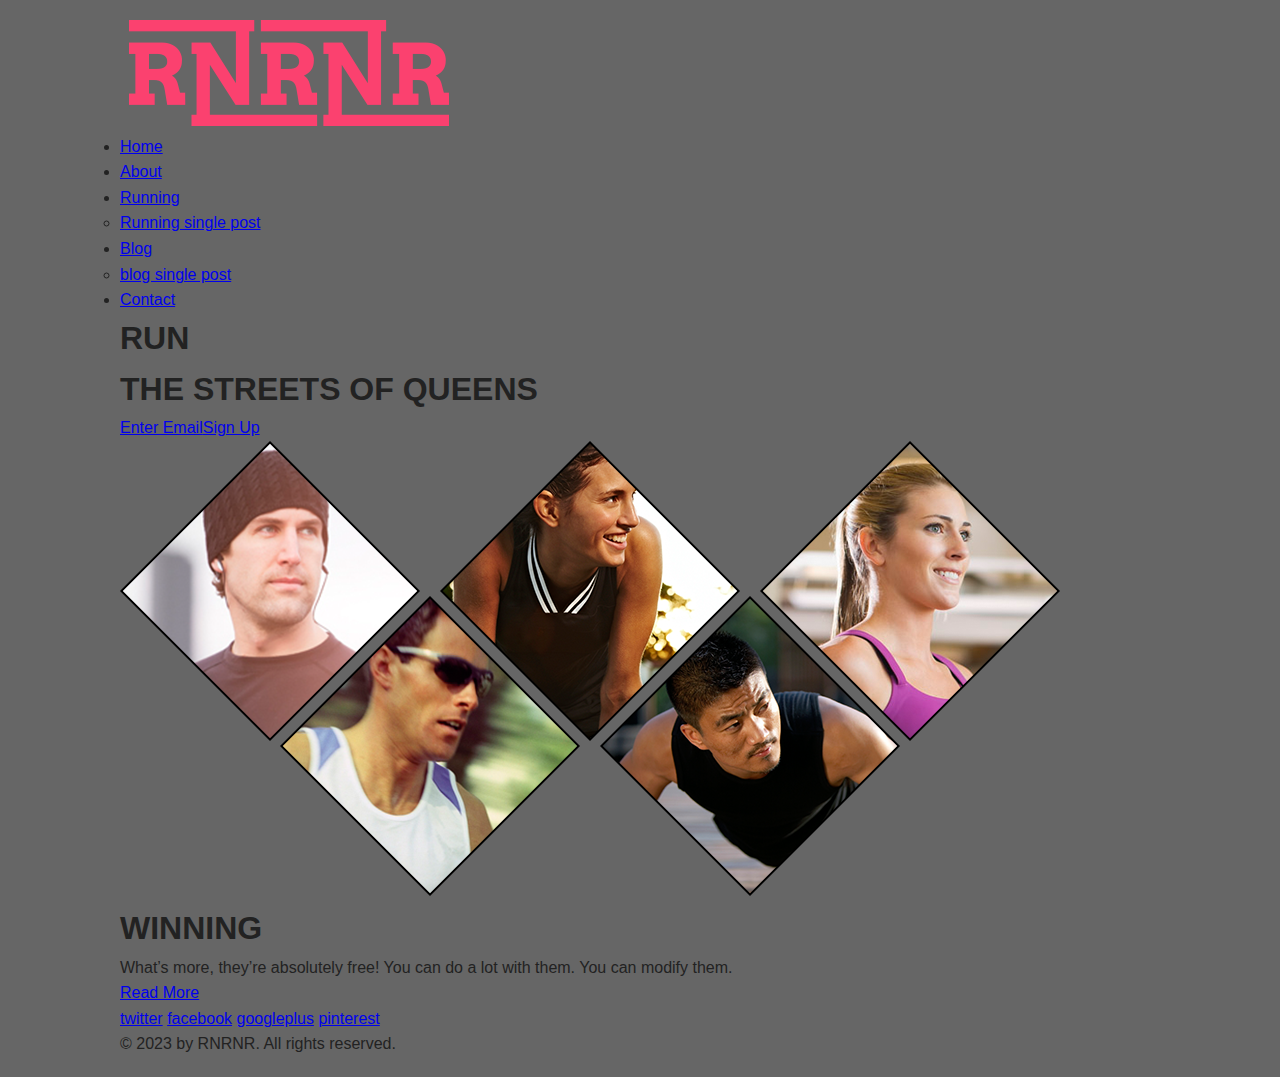
<file: index.html>
<!doctype html>
<!-- Website template by freewebsitetemplates.com -->
<html>
<head>
	<meta charset="UTF-8">
	<meta name="viewport" content="width=device-width, initial-scale=1.0">
	<title>RNRNR Running</title>
	<link rel="stylesheet" href="css/style.css" type="text/css">
	<link rel="stylesheet" type="text/css" href="css/mobile.css">
	<script src="js/mobile.js" type="text/javascript"></script>
</head>
<body>
	<div id="page">
		<div id="header">
			<div id="navigation">
				<span id="mobile-navigation">&nbsp;</span>
				<a href="index.html" class="logo"><img src="images/logo.png" alt=""></a>
				<ul id="menu">
					<li class="selected">
						<a href="index.html">Home</a>
					</li>
					<li>
						<a href="about.html">About</a>
					</li>
					<li>
						<a href="running.html">Running</a>
						<ul>
							<li>
								<a href="runningsinglepost.html">Running single post</a>
							</li>
						</ul>
					</li>
					<li>
						<a href="blog.html">Blog</a>
						<ul>
							<li>
								<a href="blogsinglepost.html">blog single post</a>
							</li>
						</ul>
					</li>
					<li>
						<a href="contact.html">Contact</a>
					</li>
				</ul>
			</div>
		</div>
		<div id="body" class="home">
			<div class="header">
				<div>
					<h1>RUN<br>THE STREETS OF QUEENS</h1>
					<span><a href="contact.html" class="email">Enter Email</a><a href="contact.html" class="signup">Sign Up</a></span>
					<img src="images/runner.png" alt="">
				</div>
			</div>
			<div class="body">
				<div>
					<h1>WINNING</h1>
					<p>What’s more, they’re absolutely free! You can do a lot with them. You can modify them.</p>
					<a href="blog.html" class="more">Read More</a>
				</div>
			</div>
		</div>
		<div id="footer">
			<div>
				<div class="connect">
					<a href="http://freewebsitetemplates.com/go/twitter/" class="twitter">twitter</a>
					<a href="http://freewebsitetemplates.com/go/facebook/" class="facebook">facebook</a>
					<a href="http://freewebsitetemplates.com/go/googleplus/" class="googleplus">googleplus</a>
					<a href="http://pinterest.com/fwtemplates/" class="pinterest">pinterest</a>
				</div>
				<p>&copy; 2023 by RNRNR. All rights reserved.</p>
			</div>
		</div>
	</div>
</body>
</html>
</file>
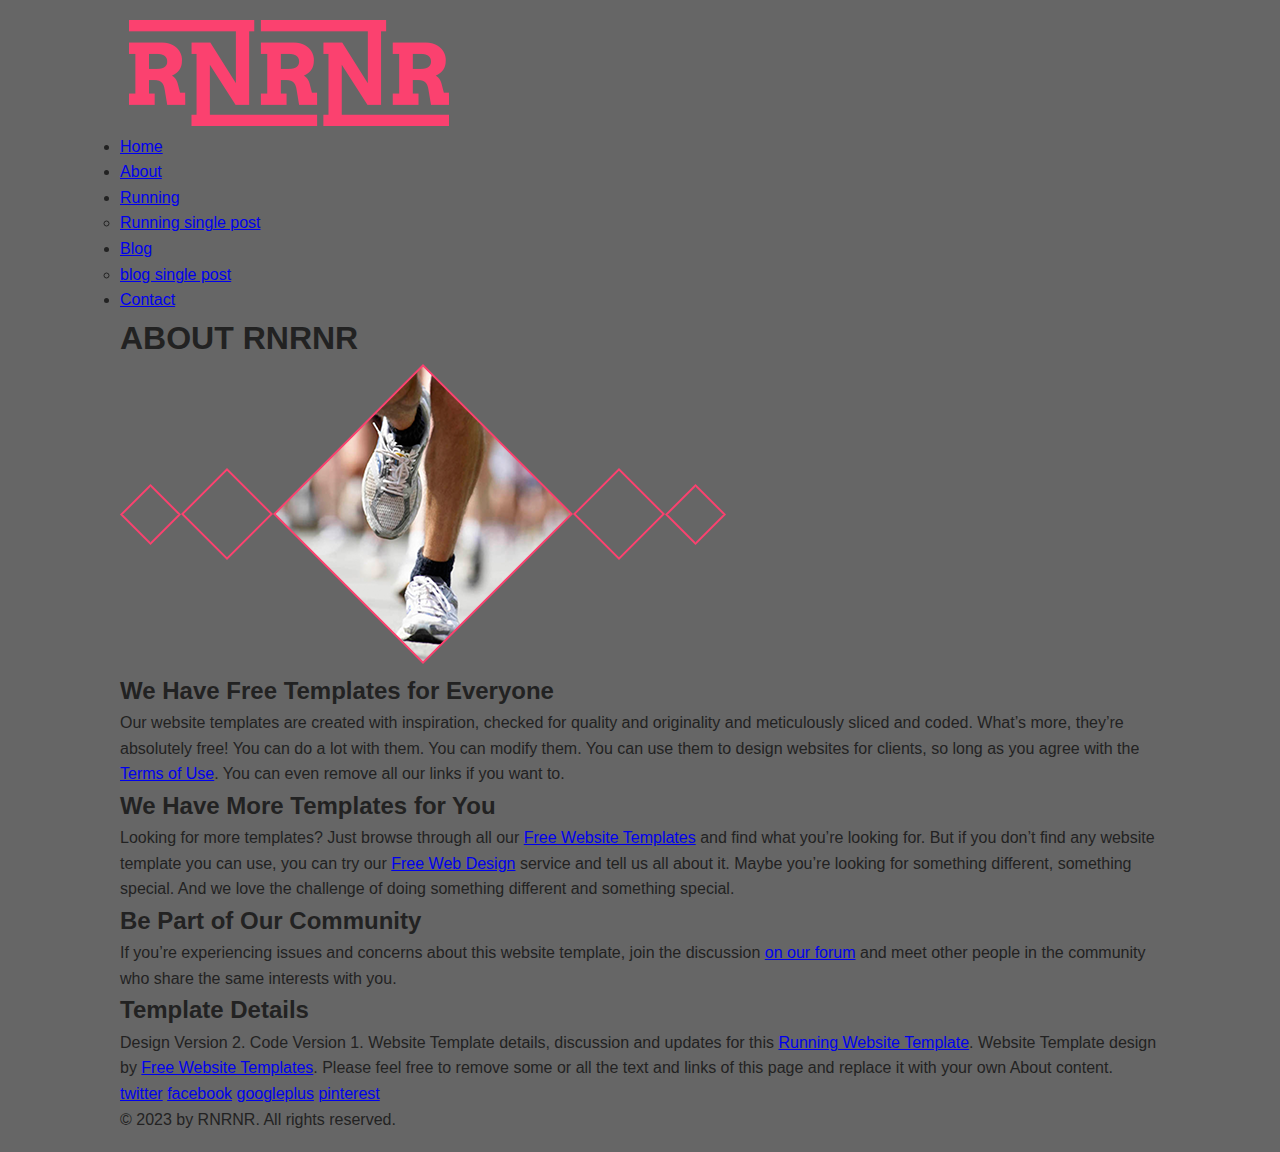
<file: about.html>
<!doctype html>
<!-- Website template by freewebsitetemplates.com -->
<html>
<head>
	<meta charset="UTF-8">
	<meta name="viewport" content="width=device-width, initial-scale=1.0">
	<title>about - Running</title>
	<link rel="stylesheet" href="css/style.css" type="text/css">
	<link rel="stylesheet" type="text/css" href="css/mobile.css">
	<script src="js/mobile.js" type="text/javascript"></script>
</head>
<body>
	<div id="page">
		<div id="header">
			<div id="navigation">
				<span id="mobile-navigation">&nbsp;</span>
				<a href="index.html" class="logo"><img src="images/logo.png" alt=""></a>
				<ul id="menu">
					<li>
						<a href="index.html">Home</a>
					</li>
					<li class="selected">
						<a href="about.html">About</a>
					</li>
					<li>
						<a href="running.html">Running</a>
						<ul>
							<li>
								<a href="runningsinglepost.html">Running single post</a>
							</li>
						</ul>
					</li>
					<li>
						<a href="blog.html">Blog</a>
						<ul>
							<li>
								<a href="blogsinglepost.html">blog single post</a>
							</li>
						</ul>
					</li>
					<li>
						<a href="contact.html">Contact</a>
					</li>
				</ul>
			</div>
		</div>
		<div id="body">
			<div>
				<h1>ABOUT RNRNR</h1>
				<img src="images/runner's-foot.png" alt="">
				<h2>We Have Free Templates for Everyone</h2>
				<p>Our website templates are created with inspiration, checked for quality and originality and meticulously sliced and coded. What’s more, they’re absolutely free! You can do a lot with them. You can modify them.  You can use them to design websites for clients, so long as you agree with the <a href="http://www.freewebsitetemplates.com/about/terms/">Terms of Use</a>. You can even remove all our links if you want to.</p>
				<h2>We Have More Templates for You</h2>
				<p>Looking for more templates? Just browse through all our <a href="http://www.freewebsitetemplates.com/">Free Website Templates</a> and find what you’re looking for. But if you don’t find any website template you can use, you can try our <a href="http://www.freewebsitetemplates.com/freewebdesign/">Free Web Design</a> service and tell us all about it. Maybe you’re looking for something different, something special. And we love the challenge of doing something different and something special.</p>
				<h2>Be Part of Our Community</h2>
				<p>If you’re experiencing issues and concerns about this website template, join the discussion <a href="http://www.freewebsitetemplates.com/forums/">on our forum</a> and meet other people in the community who share the same interests with you.</p>
				<h2>Template Details</h2>
				<p>Design Version 2. Code Version 1. Website Template details, discussion and updates for this <a href="http://www.freewebsitetemplates.com/discuss/running/">Running Website Template</a>. Website Template design by <a href="http://www.freewebsitetemplates.com/">Free Website Templates</a>. Please feel free to remove some or all the text and links of this page and replace it with your own About content.</p>
			</div>
		</div>
		<div id="footer">
			<div>
				<div class="connect">
					<a href="http://freewebsitetemplates.com/go/twitter/" class="twitter">twitter</a>
					<a href="http://freewebsitetemplates.com/go/facebook/" class="facebook">facebook</a>
					<a href="http://freewebsitetemplates.com/go/googleplus/" class="googleplus">googleplus</a>
					<a href="http://pinterest.com/fwtemplates/" class="pinterest">pinterest</a>
				</div>
				<p>&copy; 2023 by RNRNR. All rights reserved.</p>
			</div>
		</div>
	</div>
</body>
</html>
</file>
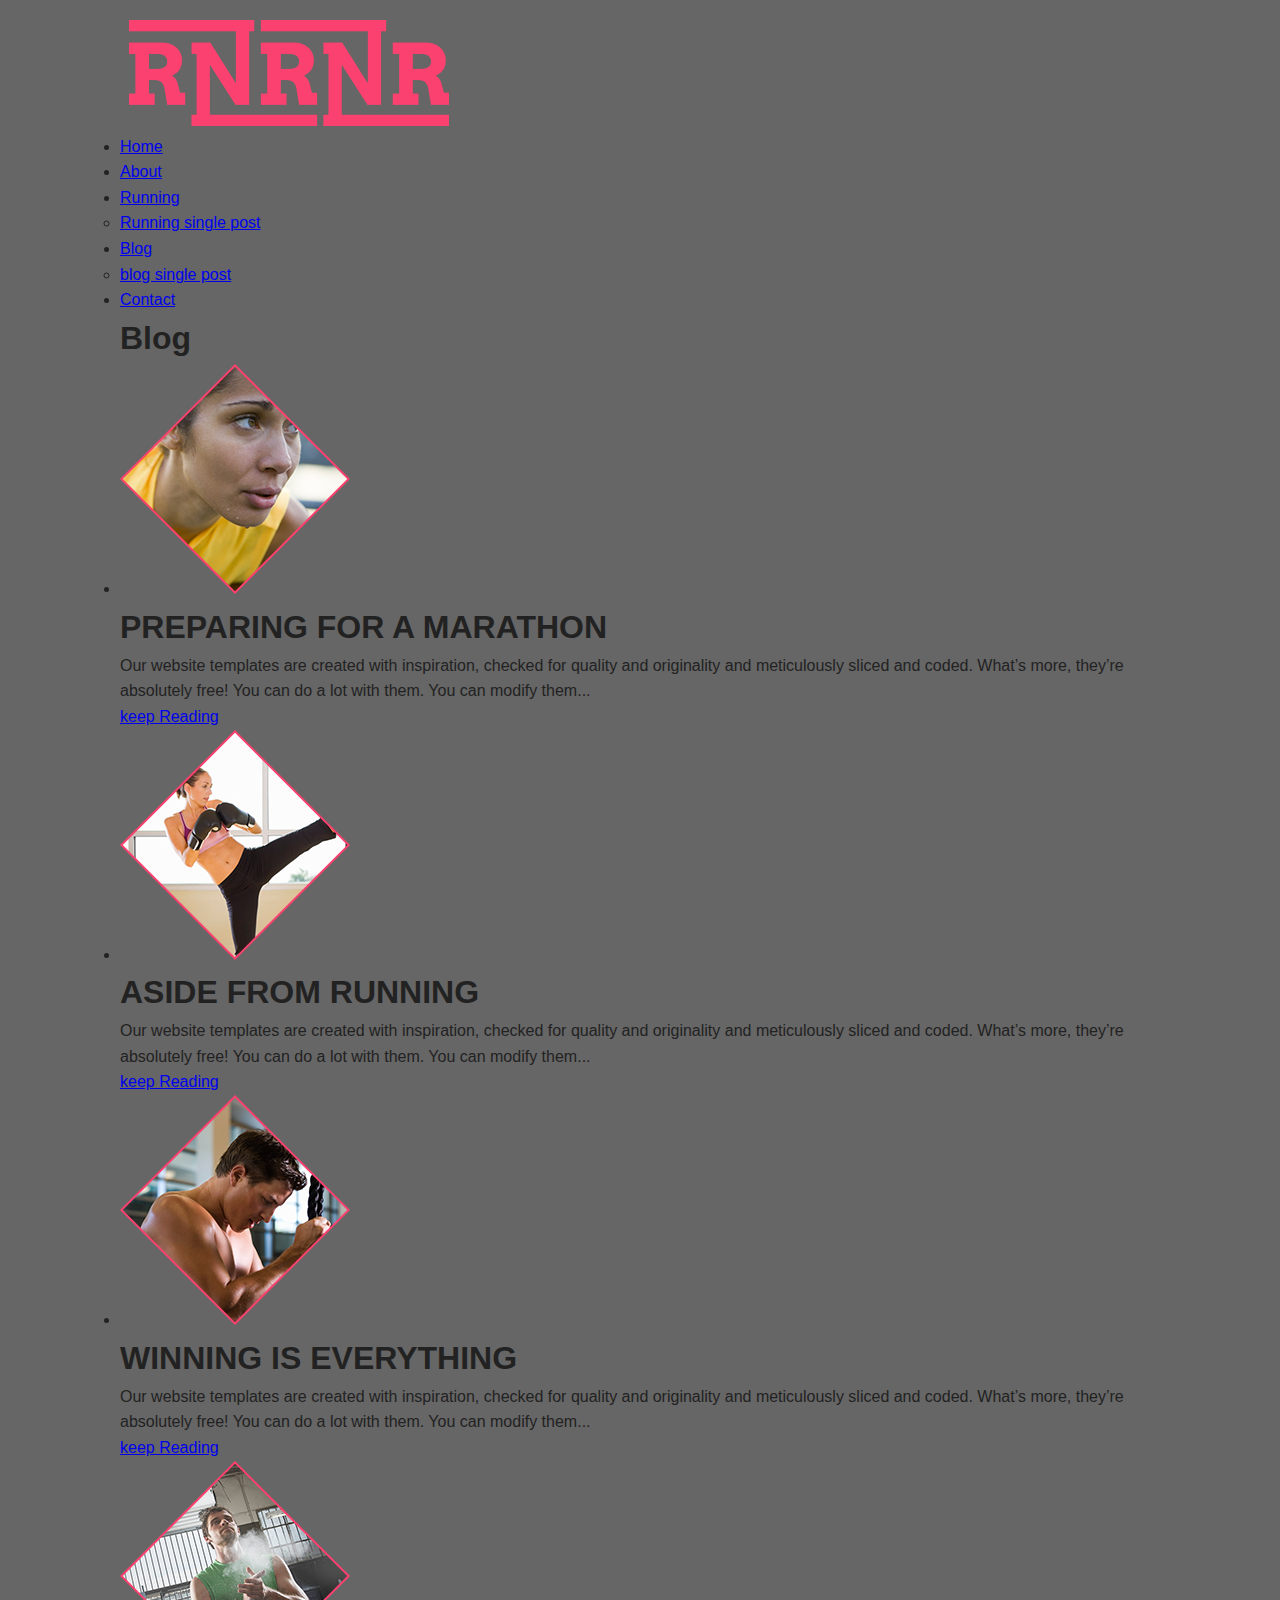
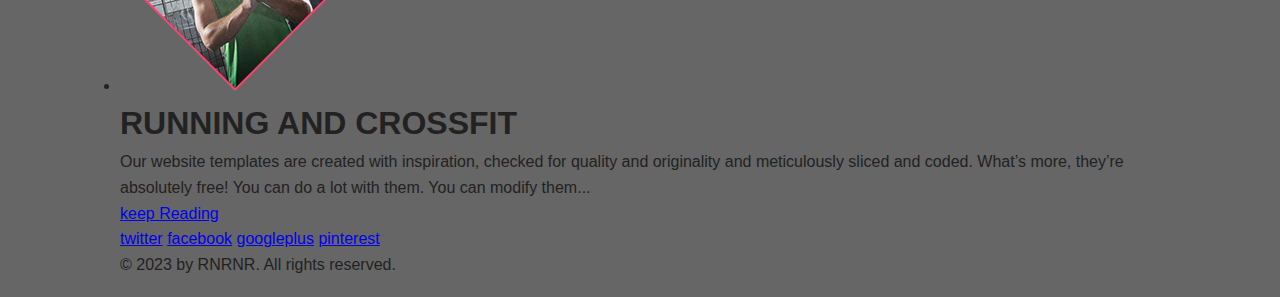
<file: blog.html>
<!doctype html>
<!-- Website template by freewebsitetemplates.com -->
<html>
<head>
	<meta charset="UTF-8">
	<meta name="viewport" content="width=device-width, initial-scale=1.0">
	<title>blog - Running</title>
	<link rel="stylesheet" href="css/style.css" type="text/css">
	<link rel="stylesheet" type="text/css" href="css/mobile.css">
	<script src="js/mobile.js" type="text/javascript"></script>
</head>
<body>
	<div id="page">
		<div id="header">
			<div id="navigation">
				<span id="mobile-navigation">&nbsp;</span>
				<a href="index.html" class="logo"><img src="images/logo.png" alt=""></a>
				<ul id="menu">
					<li>
						<a href="index.html">Home</a>
					</li>
					<li>
						<a href="about.html">About</a>
					</li>
					<li>
						<a href="running.html">Running</a>
						<ul>
							<li>
								<a href="runningsinglepost.html">Running single post</a>
							</li>
						</ul>
					</li>
					<li class="selected">
						<a href="blog.html">Blog</a>
						<ul>
							<li>
								<a href="blogsinglepost.html">blog single post</a>
							</li>
						</ul>
					</li>
					<li>
						<a href="contact.html">Contact</a>
					</li>
				</ul>
			</div>
		</div>
		<div id="body">
			<div>
				<h1>Blog</h1>
				<ul>
					<li>
						<img src="images/blog-image1.png" alt="">
						<div>
							<h1>PREPARING FOR A MARATHON</h1>
							<p>Our website templates are created with inspiration, checked for quality and originality and meticulously sliced and coded. What’s more, they’re absolutely free! You can do a lot with them. You can modify them...</p>
							<a href="blogsinglepost.html" class="more">keep Reading</a>
						</div>
					</li>
					<li>
						<img src="images/blog-image2.png" alt="">
						<div>
							<h1>ASIDE FROM RUNNING</h1>
							<p>Our website templates are created with inspiration, checked for quality and originality and meticulously sliced and coded. What’s more, they’re absolutely free! You can do a lot with them. You can modify them...</p>
							<a href="blogsinglepost.html" class="more">keep Reading</a>
						</div>
					</li>
					<li>
						<img src="images/blog-image3.png" alt="">
						<div>
							<h1>WINNING IS EVERYTHING</h1>
							<p>Our website templates are created with inspiration, checked for quality and originality and meticulously sliced and coded. What’s more, they’re absolutely free! You can do a lot with them. You can modify them...</p>
							<a href="blogsinglepost.html" class="more">keep Reading</a>
						</div>
					</li>
					<li>
						<img src="images/blog-image4.png" alt="">
						<div>
							<h1>RUNNING AND CROSSFIT</h1>
							<p>Our website templates are created with inspiration, checked for quality and originality and meticulously sliced and coded. What’s more, they’re absolutely free! You can do a lot with them. You can modify them...</p>
							<a href="blogsinglepost.html" class="more">keep Reading</a>
						</div>
					</li>
				</ul>
			</div>
		</div>
		<div id="footer">
			<div>
				<div class="connect">
					<a href="http://freewebsitetemplates.com/go/twitter/" class="twitter">twitter</a>
					<a href="http://freewebsitetemplates.com/go/facebook/" class="facebook">facebook</a>
					<a href="http://freewebsitetemplates.com/go/googleplus/" class="googleplus">googleplus</a>
					<a href="http://pinterest.com/fwtemplates/" class="pinterest">pinterest</a>
				</div>
				<p>&copy; 2023 by RNRNR. All rights reserved.</p>
			</div>
		</div>
	</div>
</body>
</html>
</file>
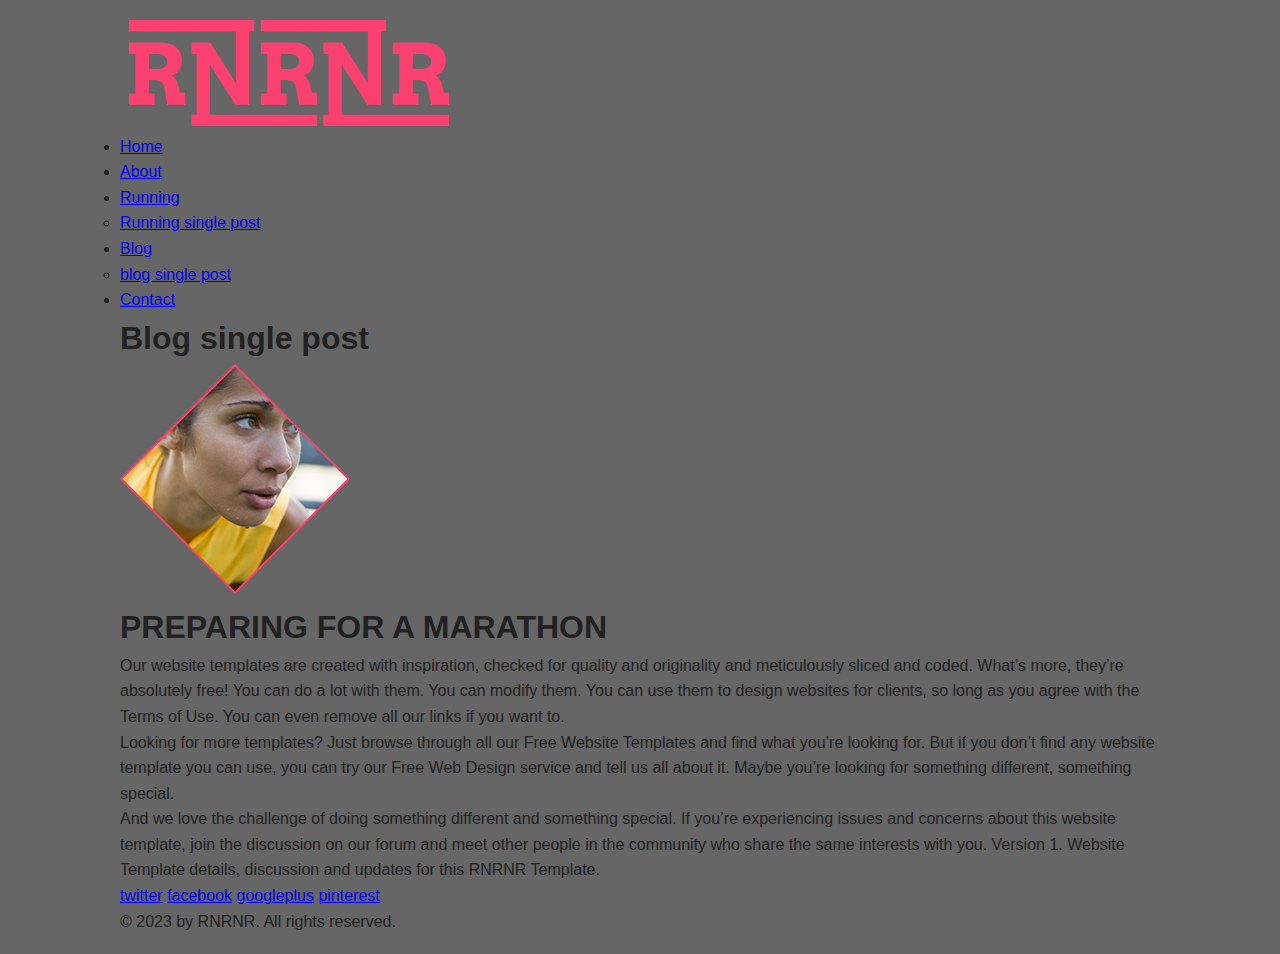
<file: blogsinglepost.html>
<!doctype html>
<!-- Website template by freewebsitetemplates.com -->
<html>
<head>
	<meta charset="UTF-8">
	<meta name="viewport" content="width=device-width, initial-scale=1.0">
	<title>blog single post- Running</title>
	<link rel="stylesheet" href="css/style.css" type="text/css">
	<link rel="stylesheet" type="text/css" href="css/mobile.css">
	<script src="js/mobile.js" type="text/javascript"></script>
</head>
<body>
	<div id="page">
		<div id="header">
			<div id="navigation">
				<span id="mobile-navigation">&nbsp;</span>
				<a href="index.html" class="logo"><img src="images/logo.png" alt=""></a>
				<ul id="menu">
					<li>
						<a href="index.html">Home</a>
					</li>
					<li>
						<a href="about.html">About</a>
					</li>
					<li>
						<a href="running.html">Running</a>
						<ul>
							<li>
								<a href="runningsinglepost.html">Running single post</a>
							</li>
						</ul>
					</li>
					<li>
						<a href="blog.html">Blog</a>
						<ul>
							<li>
								<a href="blogsinglepost.html">blog single post</a>
							</li>
						</ul>
					</li>
					<li>
						<a href="contact.html">Contact</a>
					</li>
				</ul>
			</div>
		</div>
		<div id="body" class="blogsinglepost">
			<div>
				<h1>Blog single post</h1>
				<img src="images/blog-image1.png" alt="">
				<div>
					<h1>PREPARING FOR A MARATHON</h1>
					<p>Our website templates are created with inspiration, checked for quality and originality and meticulously sliced and coded. What’s more, they’re absolutely free! You can do a lot with them. You can modify them. You can use them to design websites for clients, so long as you agree with the Terms of Use. You can even remove all our links if you want to.</p>
					<p>Looking for more templates? Just browse through all our Free Website Templates and find what you’re looking for. But if you don’t find any website template you can use, you can try our Free Web Design service and tell us all about it. Maybe you’re looking for something different, something special.</p>
					<p>And we love the challenge of doing something different and something special. If you’re experiencing issues and concerns about this website template, join the discussion on our forum and meet other people in the community who share the same interests with you. Version 1. Website Template details, discussion and updates for this RNRNR Template.</p>
				</div>
			</div>
		</div>
		<div id="footer">
			<div>
				<div class="connect">
					<a href="http://freewebsitetemplates.com/go/twitter/" class="twitter">twitter</a>
					<a href="http://freewebsitetemplates.com/go/facebook/" class="facebook">facebook</a>
					<a href="http://freewebsitetemplates.com/go/googleplus/" class="googleplus">googleplus</a>
					<a href="http://pinterest.com/fwtemplates/" class="pinterest">pinterest</a>
				</div>
				<p>&copy; 2023 by RNRNR. All rights reserved.</p>
			</div>
		</div>
	</div>
</body>
</html>
</file>
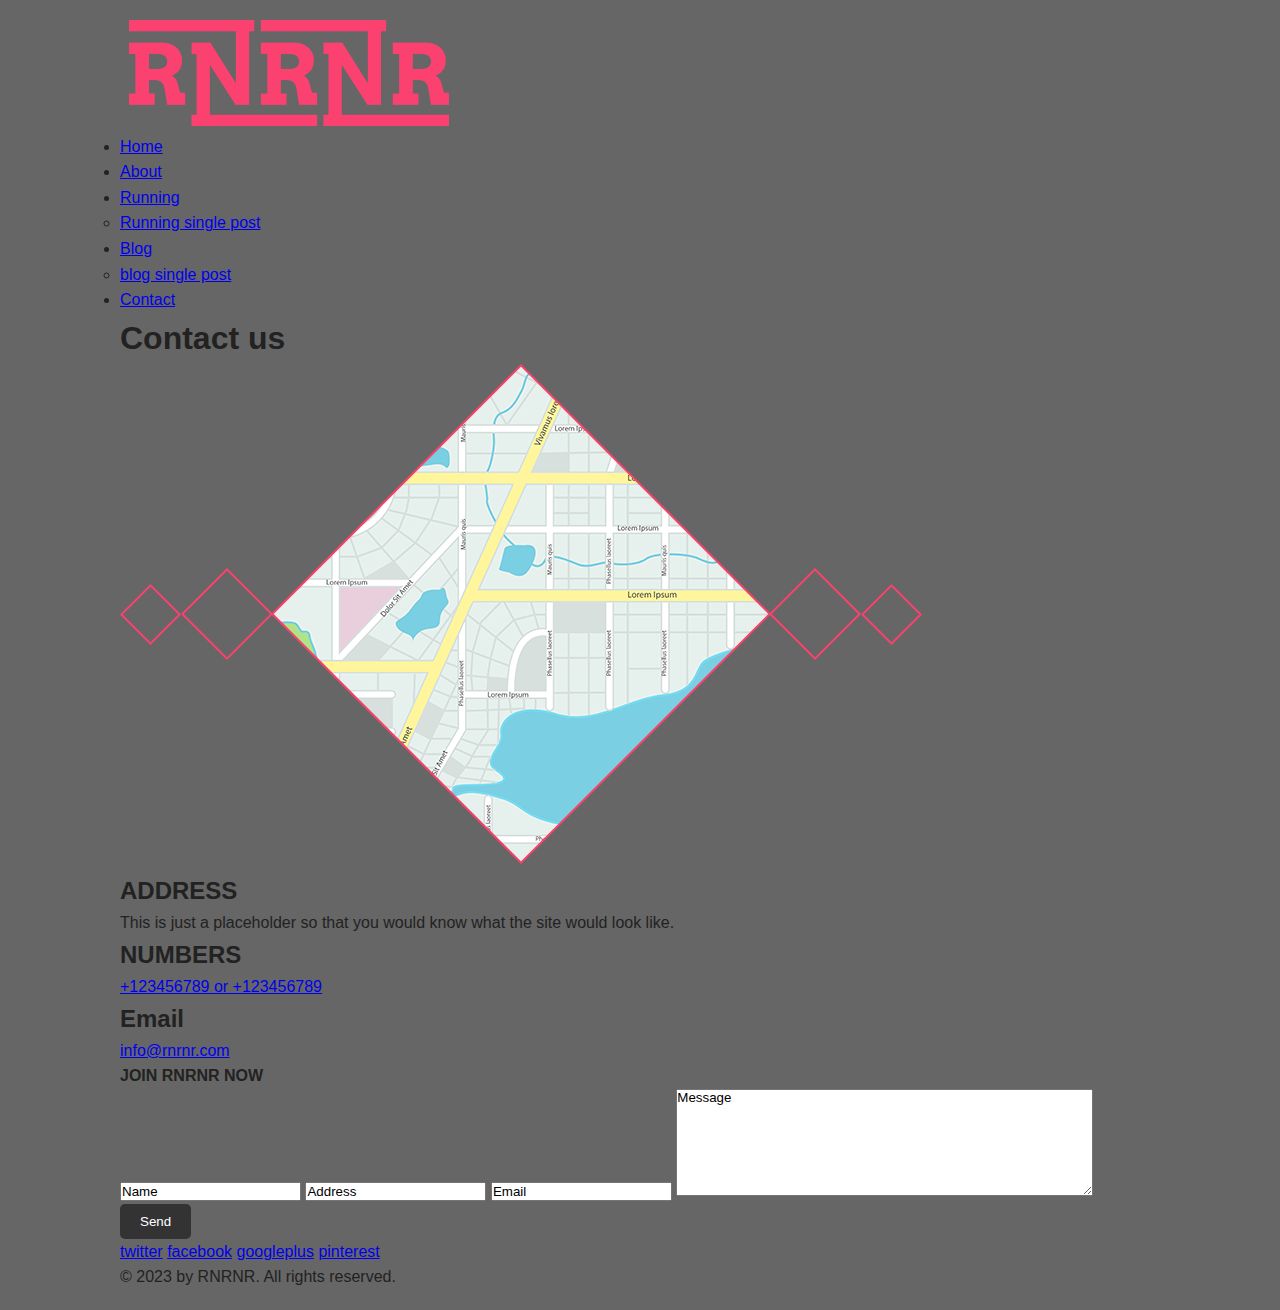
<file: contact.html>
<!doctype html>
<!-- Website template by freewebsitetemplates.com -->
<html>
<head>
	<meta charset="UTF-8">
	<meta name="viewport" content="width=device-width, initial-scale=1.0">
	<title>contact - Running</title>
	<link rel="stylesheet" href="css/style.css" type="text/css">
	<link rel="stylesheet" type="text/css" href="css/mobile.css">
	<script src="js/mobile.js" type="text/javascript"></script>
</head>
<body>
	<div id="page">
		<div id="header">
			<div id="navigation">
				<span id="mobile-navigation">&nbsp;</span>
				<a href="index.html" class="logo"><img src="images/logo.png" alt=""></a>
				<ul id="menu">
					<li>
						<a href="index.html">Home</a>
					</li>
					<li>
						<a href="about.html">About</a>
					</li>
					<li>
						<a href="running.html">Running</a>
						<ul>
							<li>
								<a href="runningsinglepost.html">Running single post</a>
							</li>
						</ul>
					</li>
					<li>
						<a href="blog.html">Blog</a>
						<ul>
							<li>
								<a href="blogsinglepost.html">blog single post</a>
							</li>
						</ul>
					</li>
					<li class="selected">
						<a href="contact.html">Contact</a>
					</li>
				</ul>
			</div>
		</div>
		<div id="body" class="contact">
			<div>
				<h1>Contact us</h1>
				<img src="images/map.png" alt="">
				<h2>ADDRESS</h2>
				<p>This is just a placeholder so that you would know what the site would look like.</p>
				<h2>NUMBERS</h2>
				<a href="index.html">+123456789 or +123456789</a>
				<h2>Email</h2>
				<a href="index.html">info@rnrnr.com</a>
				<h4>JOIN RNRNR NOW</h4>
				<form action="index.html">
					<input type="text" name="name" value="Name" onblur="this.value=!this.value?'Name':this.value;" onfocus="this.select()" onclick="this.value='';">
					<input type="text" name="Address" value="Address" onblur="this.value=!this.value?'Address':this.value;" onfocus="this.select()" onclick="this.value='';">
					<input type="text" name="Email" value="Email" onblur="this.value=!this.value?'Email':this.value;" onfocus="this.select()" onclick="this.value='';">
					<textarea name="meassage" cols="50" rows="7">Message</textarea>
					<input type="submit" value="Send" id="submit">
				</form>
			</div>
		</div>
		<div id="footer">
			<div>
				<div class="connect">
					<a href="http://freewebsitetemplates.com/go/twitter/" class="twitter">twitter</a>
					<a href="http://freewebsitetemplates.com/go/facebook/" class="facebook">facebook</a>
					<a href="http://freewebsitetemplates.com/go/googleplus/" class="googleplus">googleplus</a>
					<a href="http://pinterest.com/fwtemplates/" class="pinterest">pinterest</a>
				</div>
				<p>&copy; 2023 by RNRNR. All rights reserved.</p>
			</div>
		</div>
	</div>
</body>
</html>
</file>
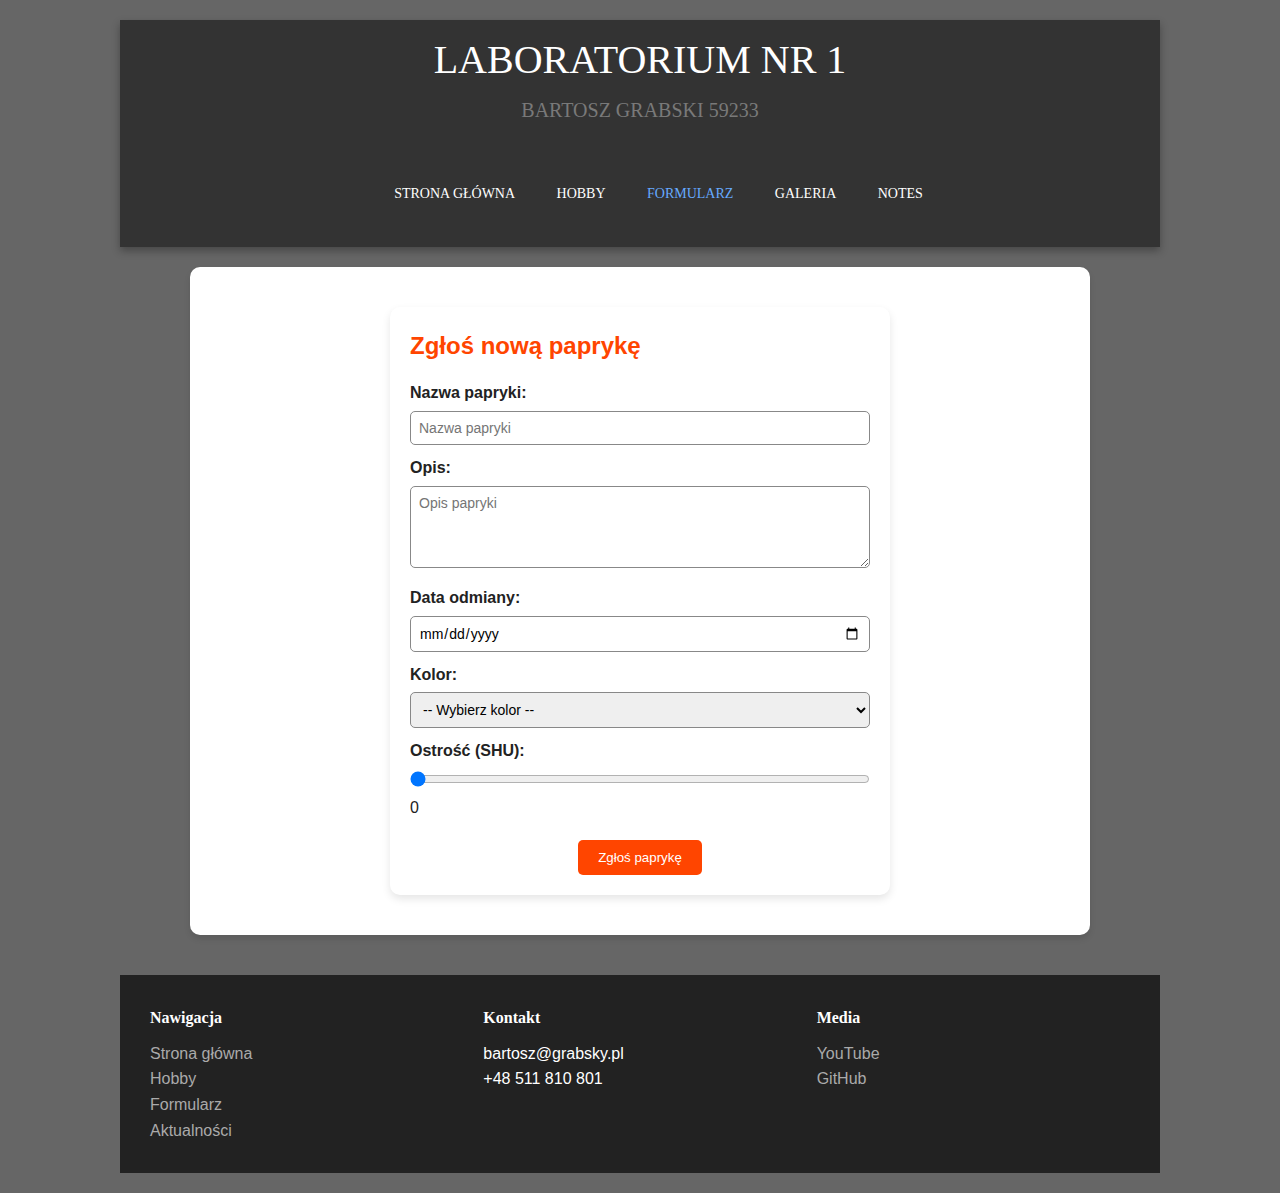
<file: formularz.html>
<!DOCTYPE html>
<html lang="pl">

<head>
	<meta charset="UTF-8">
	<title>Moja Strona Domowa</title>
	<link rel="stylesheet" href="css/style.css">
	<link rel="stylesheet" href="css/formularz.css">
	<link rel="stylesheet" href="https://cdnjs.cloudflare.com/ajax/libs/animate.css/4.1.1/animate.min.css" />
</head>

<body>
	<header>
		<h1 class="animate__animated animate__bounce">Laboratorium nr 1</h1>
		<h2>Bartosz Grabski 59233</h2>
		<nav>
			<ul>
				<li><a href="index.html">Strona główna</a></li>
				<li><a href="hobby.html">Hobby</a></li>
				<li><a href="formularz.html">Formularz</a></li>
				<li><a href="galeria.html">Galeria</a></li>
				<li><a href="notes.html">Notes</a></li>
			</ul>
		</nav>
	</header>


	<main>
		<form action="#" method="post" class="papryka-form">
			<h2>Zgłoś nową paprykę</h2>

			<!-- Nazwa papryki -->
			<label for="nazwa">Nazwa papryki:</label>
			<input type="text" id="nazwa" name="nazwa" required placeholder="Nazwa papryki">

			<!-- Opis papryki -->
			<label for="opis">Opis:</label>
			<textarea id="opis" name="opis" rows="4" placeholder="Opis papryki" required></textarea>

			<!-- Data odmiany -->
			<label for="data-odmiany">Data odmiany:</label>
			<input type="date" id="data-odmiany" name="data-odmiany" required>

			<!-- Kolor papryki -->
			<label for="kolor">Kolor:</label>
			<select id="kolor" name="kolor" required>
				<option value="">-- Wybierz kolor --</option>
				<option value="czerwony">Czerwony</option>
				<option value="zielony">Zielony</option>
				<option value="żółty">Żółty</option>
				<option value="pomarańczowy">Pomarańczowy</option>
				<option value="fioletowy">Fioletowy</option>
			</select>

			<!-- Ostrość -->
			<label for="ostrosc">Ostrość (SHU):</label>
			<input type="range" id="ostrosc" name="ostrosc" min="0" max="2000000" step="10000" value="0"
				oninput="this.nextElementSibling.value = this.value">
			<output>0</output>

			<!-- Przycisk -->
			<input type="submit" value="Zgłoś paprykę" id="btn-zglos">
		</form>
	</main>

	<footer>
		<div>
			<h4>Nawigacja</h4>
			<ul>
				<li><a href="index.html">Strona główna</a></li>
				<li><a href="hobby.html">Hobby</a></li>
				<li><a href="formularz.html">Formularz</a></li>
				<li><a href="aktualnosci.html">Aktualności</a></li>
			</ul>
		</div>
		<div>
			<h4>Kontakt</h4>
			<ul>
				<li>bartosz@grabsky.pl</li>
				<li>+48 511 810 801</li>
			</ul>
		</div>
		<div>
			<h4>Media</h4>
			<ul>
				<li><a href="#">YouTube</a></li>
				<li><a href="#">GitHub</a></li>
			</ul>
		</div>
	</footer>
</body>

</html>
</file>
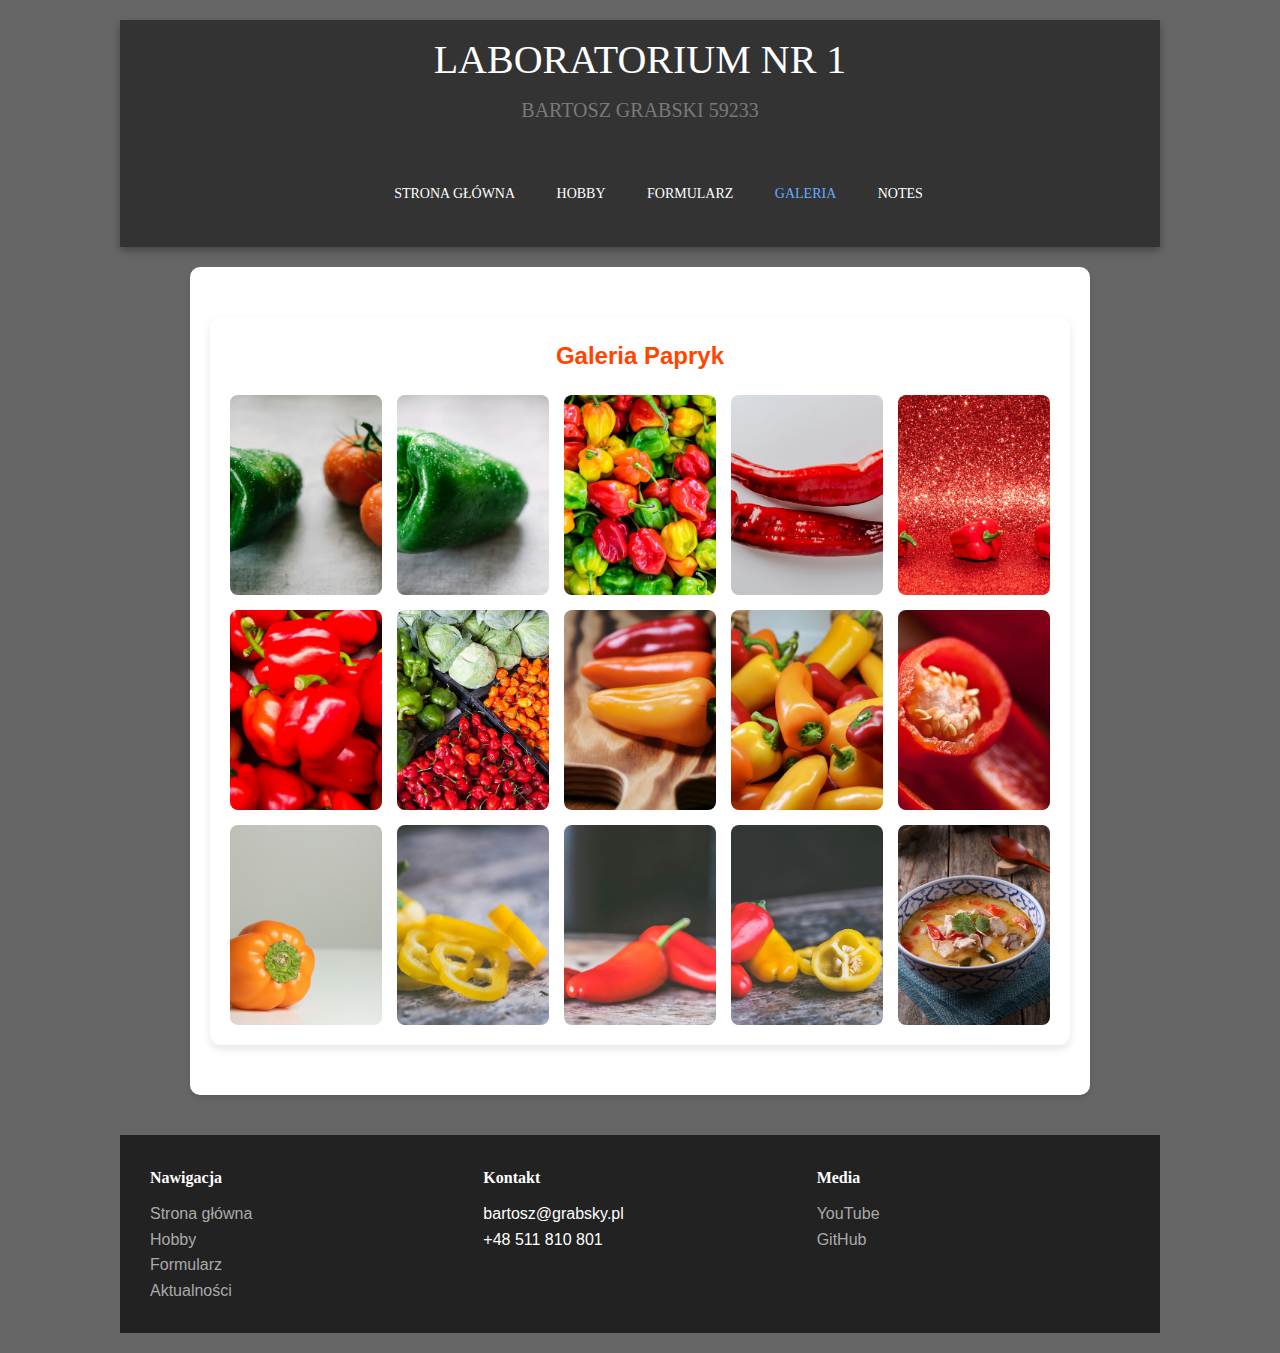
<file: galeria.html>
<!DOCTYPE html>
<html lang="pl">

<head>
	<meta charset="UTF-8">
	<title>Moja Strona Domowa</title>
	<link rel="stylesheet" href="css/style.css">
	<link rel="stylesheet" href="css/galeria.css">
	<link rel="stylesheet" href="https://cdnjs.cloudflare.com/ajax/libs/animate.css/4.1.1/animate.min.css" />
</head>

<body>
	<header>
		<h1 class="animate__animated animate__bounce">Laboratorium nr 1</h1>
		<h2>Bartosz Grabski 59233</h2>
		<nav>
			<ul>
				<li><a href="index.html">Strona główna</a></li>
				<li><a href="hobby.html">Hobby</a></li>
				<li><a href="formularz.html">Formularz</a></li>
				<li><a href="galeria.html">Galeria</a></li>
				<li><a href="notes.html">Notes</a></li>
			</ul>
		</nav>
	</header>


	<main>
		<section class="galeria">
			<h2>Galeria Papryk</h2>
			<div class="grid-container">
				<img src="images/papryka1.jpg" alt="Papryka 1">
				<img src="images/papryka2.jpg" alt="Papryka 2">
				<img src="images/papryka3.jpg" alt="Papryka 3">
				<img src="images/papryka4.jpg" alt="Papryka 4">
				<img src="images/papryka5.jpg" alt="Papryka 5">
				<img src="images/papryka6.jpg" alt="Papryka 6">
				<img src="images/papryka7.jpg" alt="Papryka 7">
				<img src="images/papryka8.jpg" alt="Papryka 8">
				<img src="images/papryka9.jpg" alt="Papryka 9">
				<img src="images/papryka10.jpg" alt="Papryka 10">
				<img src="images/papryka11.jpg" alt="Papryka 11">
				<img src="images/papryka12.jpg" alt="Papryka 12">
				<img src="images/papryka13.jpg" alt="Papryka 13">
				<img src="images/papryka14.jpg" alt="Papryka 14">
				<img src="images/papryka15.jpg" alt="Papryka 15">
			</div>
		</section>
	</main>

	<footer>
		<div>
			<h4>Nawigacja</h4>
			<ul>
				<li><a href="index.html">Strona główna</a></li>
				<li><a href="hobby.html">Hobby</a></li>
				<li><a href="formularz.html">Formularz</a></li>
				<li><a href="aktualnosci.html">Aktualności</a></li>
			</ul>
		</div>
		<div>
			<h4>Kontakt</h4>
			<ul>
				<li>bartosz@grabsky.pl</li>
				<li>+48 511 810 801</li>
			</ul>
		</div>
		<div>
			<h4>Media</h4>
			<ul>
				<li><a href="#">YouTube</a></li>
				<li><a href="#">GitHub</a></li>
			</ul>
		</div>
	</footer>
</body>

</html>
</file>
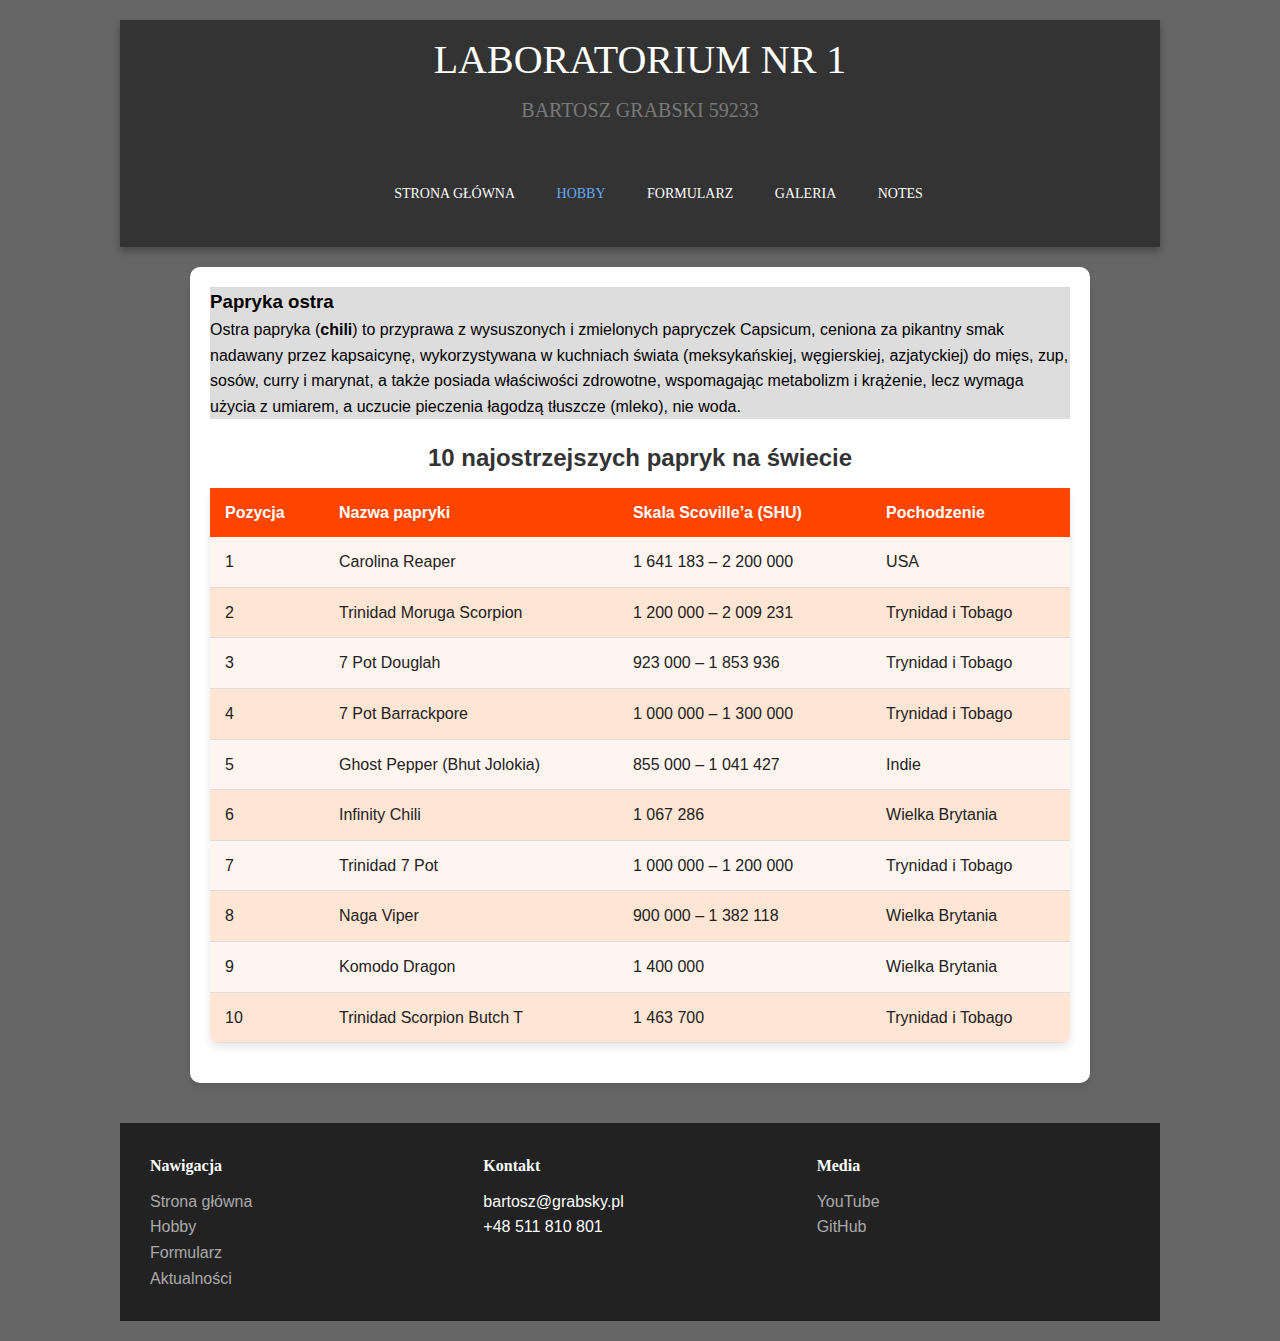
<file: hobby.html>
<!DOCTYPE html>
<html lang="pl">

<head>
	<meta charset="UTF-8">
	<title>Moja Strona Domowa</title>
	<link rel="stylesheet" href="css/style.css">
	<link rel="stylesheet" href="css/hobby.css">
	<link rel="stylesheet" href="https://cdnjs.cloudflare.com/ajax/libs/animate.css/4.1.1/animate.min.css" />
</head>

<body>
	<header>
		<h1 class="animate__animated animate__bounce">Laboratorium nr 1</h1>
		<h2>Bartosz Grabski 59233</h2>
		<nav>
			<ul>
				<li><a href="index.html">Strona główna</a></li>
				<li><a href="hobby.html">Hobby</a></li>
				<li><a href="formularz.html">Formularz</a></li>
				<li><a href="galeria.html">Galeria</a></li>
				<li><a href="notes.html">Notes</a></li>
			</ul>
		</nav>
	</header>


	<main>
		<article>
			<h3>Papryka ostra</h3>
			<p>Ostra papryka (<strong>chili</strong>) to przyprawa z wysuszonych i zmielonych papryczek Capsicum,
				ceniona za pikantny
				smak nadawany przez kapsaicynę, wykorzystywana w kuchniach świata (meksykańskiej, węgierskiej,
				azjatyckiej) do mięs, zup, sosów, curry i marynat, a także posiada właściwości zdrowotne, wspomagając
				metabolizm i krążenie, lecz wymaga użycia z umiarem, a uczucie pieczenia łagodzą tłuszcze (mleko), nie
				woda.
			</p>
		</article>
		
		<table id="pepper-table">
			<caption>10 najostrzejszych papryk na świecie</caption>
			<thead>
				<tr>
					<th>Pozycja</th>
					<th>Nazwa papryki</th>
					<th>Skala Scoville’a (SHU)</th>
					<th>Pochodzenie</th>
				</tr>
			</thead>
			<tbody>
				<tr>
					<td>1</td>
					<td>Carolina Reaper</td>
					<td>1 641 183 – 2 200 000</td>
					<td>USA</td>
				</tr>
				<tr>
					<td>2</td>
					<td>Trinidad Moruga Scorpion</td>
					<td>1 200 000 – 2 009 231</td>
					<td>Trynidad i Tobago</td>
				</tr>
				<tr>
					<td>3</td>
					<td>7 Pot Douglah</td>
					<td>923 000 – 1 853 936</td>
					<td>Trynidad i Tobago</td>
				</tr>
				<tr>
					<td>4</td>
					<td>7 Pot Barrackpore</td>
					<td>1 000 000 – 1 300 000</td>
					<td>Trynidad i Tobago</td>
				</tr>
				<tr>
					<td>5</td>
					<td>Ghost Pepper (Bhut Jolokia)</td>
					<td>855 000 – 1 041 427</td>
					<td>Indie</td>
				</tr>
				<tr>
					<td>6</td>
					<td>Infinity Chili</td>
					<td>1 067 286</td>
					<td>Wielka Brytania</td>
				</tr>
				<tr>
					<td>7</td>
					<td>Trinidad 7 Pot</td>
					<td>1 000 000 – 1 200 000</td>
					<td>Trynidad i Tobago</td>
				</tr>
				<tr>
					<td>8</td>
					<td>Naga Viper</td>
					<td>900 000 – 1 382 118</td>
					<td>Wielka Brytania</td>
				</tr>
				<tr>
					<td>9</td>
					<td>Komodo Dragon</td>
					<td>1 400 000</td>
					<td>Wielka Brytania</td>
				</tr>
				<tr>
					<td>10</td>
					<td>Trinidad Scorpion Butch T</td>
					<td>1 463 700</td>
					<td>Trynidad i Tobago</td>
				</tr>
			</tbody>
		</table>
	</main>

	<footer>
		<div>
			<h4>Nawigacja</h4>
			<ul>
				<li><a href="index.html">Strona główna</a></li>
				<li><a href="hobby.html">Hobby</a></li>
				<li><a href="formularz.html">Formularz</a></li>
				<li><a href="aktualnosci.html">Aktualności</a></li>
			</ul>
		</div>
		<div>
			<h4>Kontakt</h4>
			<ul>
				<li>bartosz@grabsky.pl</li>
				<li>+48 511 810 801</li>
			</ul>
		</div>
		<div>
			<h4>Media</h4>
			<ul>
				<li><a href="#">YouTube</a></li>
				<li><a href="#">GitHub</a></li>
			</ul>
		</div>
	</footer>
</body>

</html>
</file>
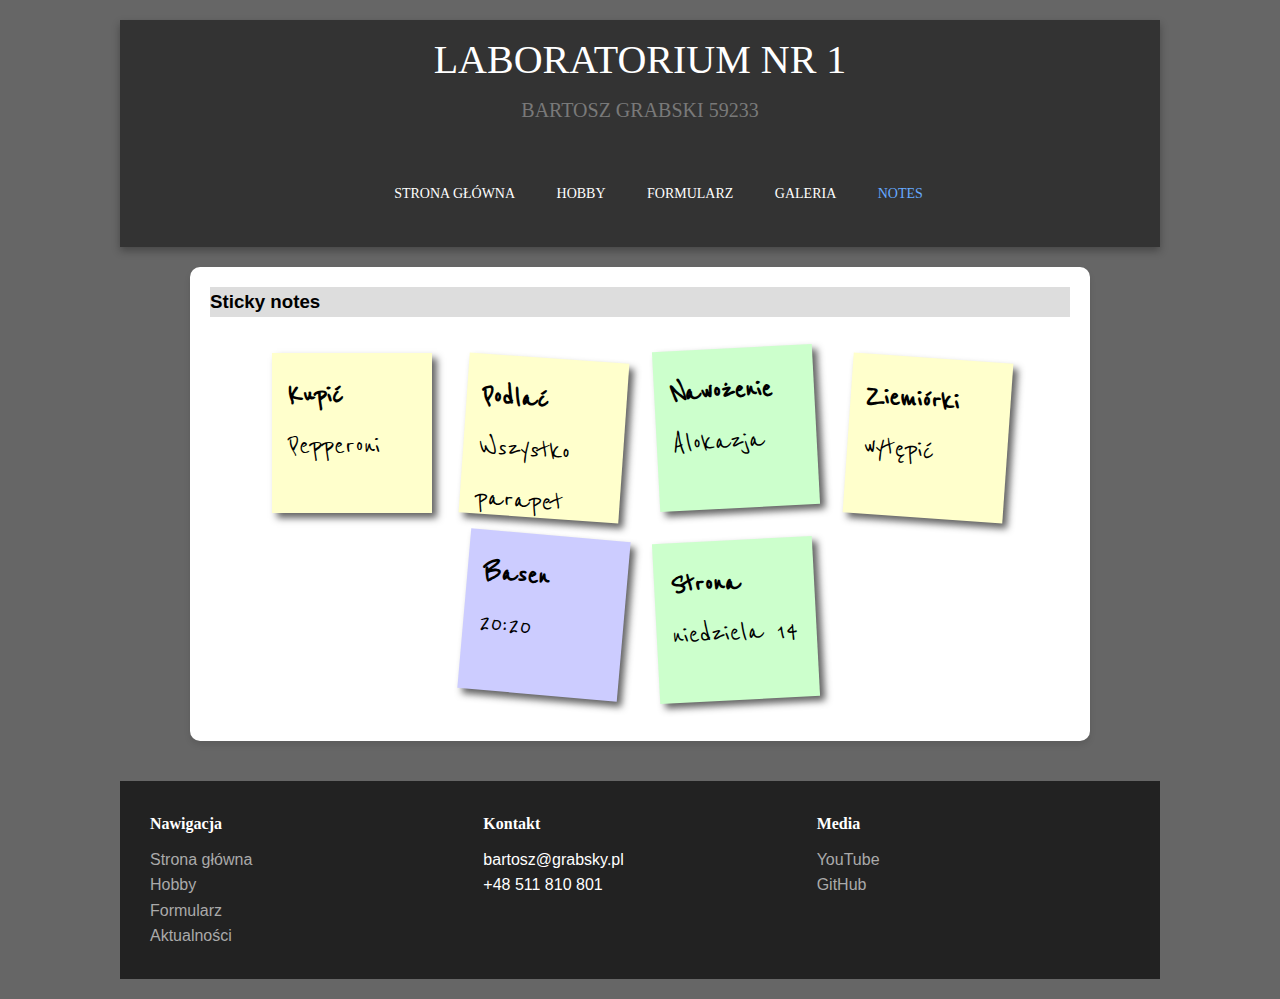
<file: notes.html>
<!DOCTYPE html>
<html lang="pl">

<head>
	<meta charset="UTF-8">
	<title>Moja Strona Domowa</title>
	<link rel="stylesheet" href="css/style.css">
	<link rel="stylesheet" href="css/notes.css">
	<link rel="stylesheet" href="https://cdnjs.cloudflare.com/ajax/libs/animate.css/4.1.1/animate.min.css">
	<link href="https://fonts.googleapis.com/css2?family=Reenie+Beanie&display=swap" rel="stylesheet">
	<link href="https://fonts.googleapis.com/css2?family=Reenie+Beanie&display=swap" rel="stylesheet">
</head>

<body>
	<header>
		<h1 class="animate__animated animate__bounce">Laboratorium nr 1</h1>
		<h2>Bartosz Grabski 59233</h2>
		<nav>
			<ul>
				<li><a href="index.html">Strona główna</a></li>
				<li><a href="hobby.html">Hobby</a></li>
				<li><a href="formularz.html">Formularz</a></li>
				<li><a href="galeria.html">Galeria</a></li>
				<li><a href="notes.html">Notes</a></li>
			</ul>
		</nav>
	</header>


	<main>
		<article>
			<h3>Sticky notes</h3>
		</article>

		<ul>
			<li>
				<a href="#">
					<h2>Kupić</h2>
					<p>Pepperoni</p>
				</a>
			</li>
			<li>
				<a href="#">
					<h2>Podlać</h2>
					<p>Wszystko parapet</p>
				</a>
			</li>
			<li>
				<a href="#">
					<h2>Nawożenie</h2>
					<p>Alokazja</p>
				</a>
			</li>
			<li>
				<a href="#">
					<h2>Ziemiórki</h2>
					<p>wytępić</p>
				</a>
			</li>
			<li>
				<a href="#">
					<h2>Basen</h2>
					<p>20:20</p>
				</a>
			</li>
			<li>
				<a href="#">
					<h2>Strona</h2>
					<p>niedziela 14</p>
				</a>
			</li>
		</ul>


	</main>

	<footer>
		<div>
			<h4>Nawigacja</h4>
			<ul>
				<li><a href="index.html">Strona główna</a></li>
				<li><a href="hobby.html">Hobby</a></li>
				<li><a href="formularz.html">Formularz</a></li>
				<li><a href="aktualnosci.html">Aktualności</a></li>
			</ul>
		</div>
		<div>
			<h4>Kontakt</h4>
			<ul>
				<li>bartosz@grabsky.pl</li>
				<li>+48 511 810 801</li>
			</ul>
		</div>
		<div>
			<h4>Media</h4>
			<ul>
				<li><a href="#">YouTube</a></li>
				<li><a href="#">GitHub</a></li>
			</ul>
		</div>
	</footer>
</body>

</html>
</file>
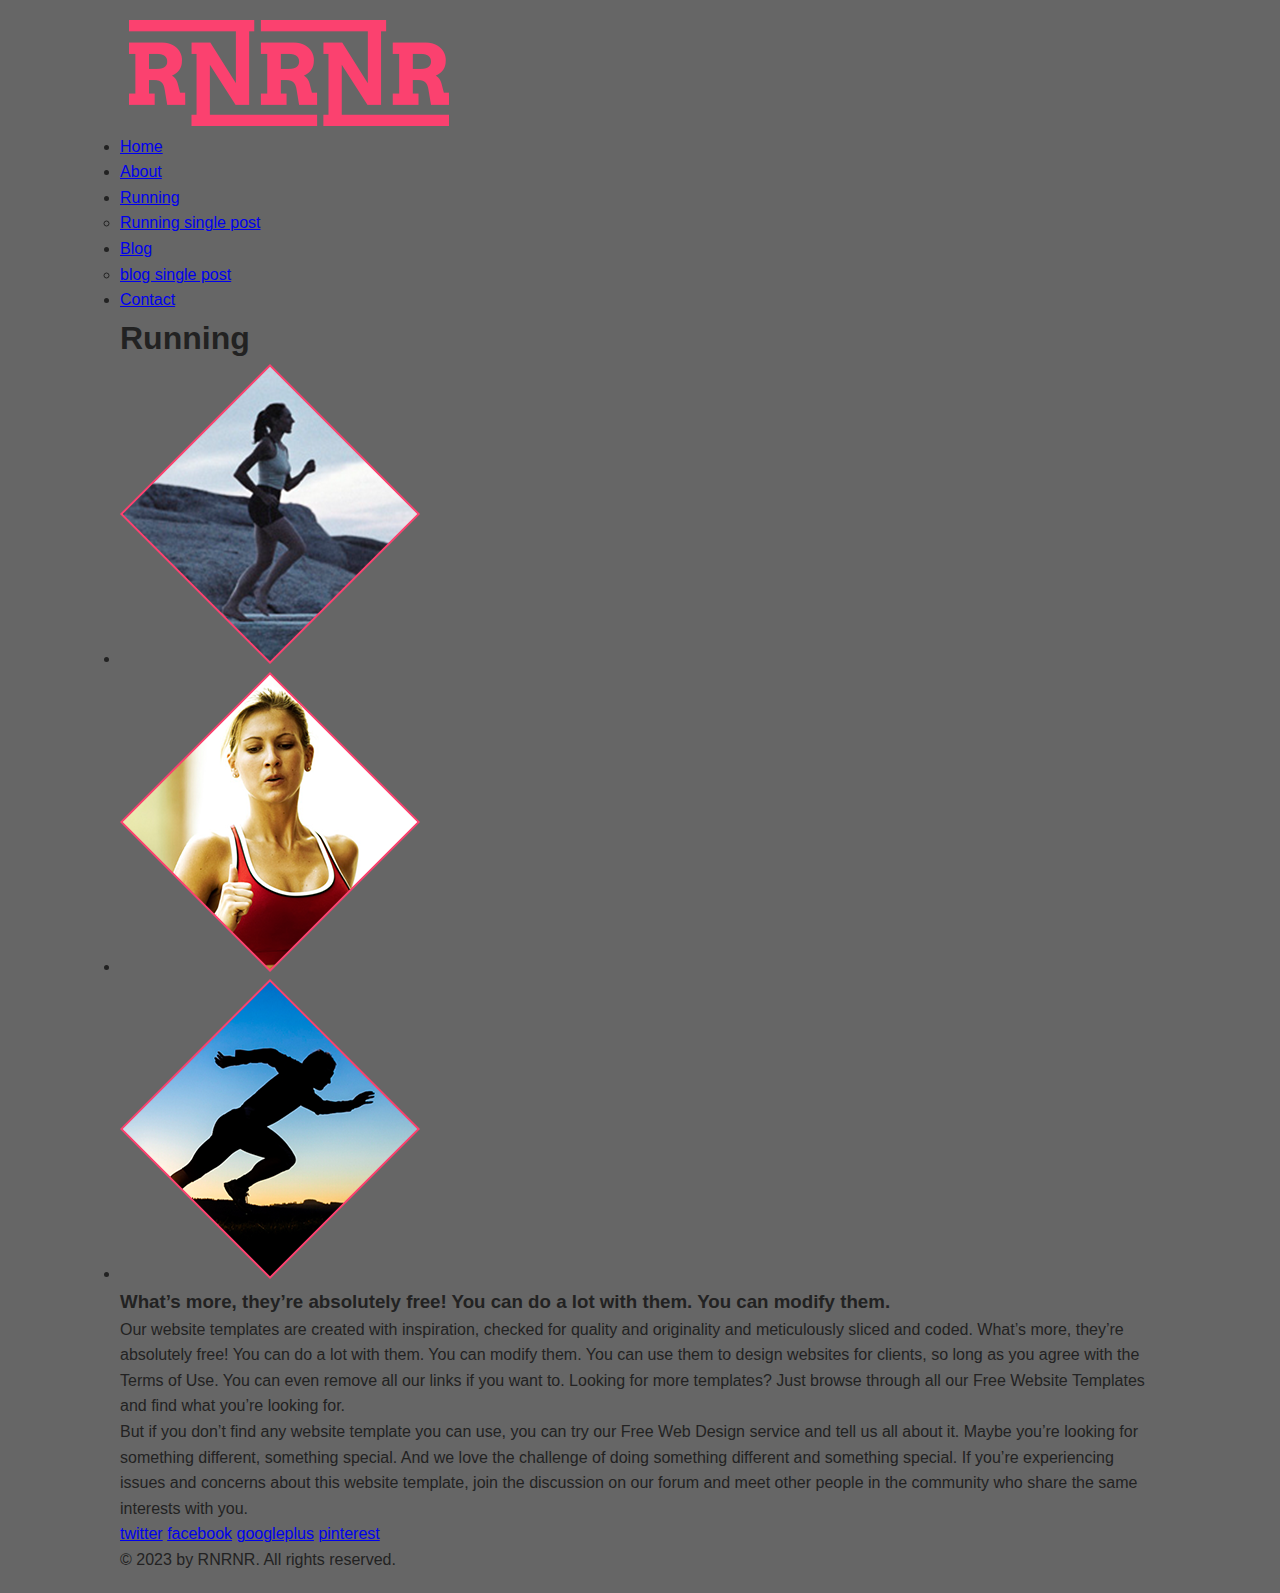
<file: running.html>
<!doctype html>
<!-- Website template by freewebsitetemplates.com -->
<html>
<head>
	<meta charset="UTF-8">
	<meta name="viewport" content="width=device-width, initial-scale=1.0">
	<title>running - Running</title>
	<link rel="stylesheet" href="css/style.css" type="text/css">
	<link rel="stylesheet" type="text/css" href="css/mobile.css">
	<script src="js/mobile.js" type="text/javascript"></script>
</head>
<body>
	<div id="page">
		<div id="header">
			<div id="navigation">
				<span id="mobile-navigation">&nbsp;</span>
				<a href="index.html" class="logo"><img src="images/logo.png" alt=""></a>
				<ul id="menu">
					<li>
						<a href="index.html">Home</a>
					</li>
					<li>
						<a href="about.html">About</a>
					</li>
					<li class="selected">
						<a href="running.html">Running</a>
						<ul>
							<li>
								<a href="runningsinglepost.html">Running single post</a>
							</li>
						</ul>
					</li>
					<li>
						<a href="blog.html">Blog</a>
						<ul>
							<li>
								<a href="blogsinglepost.html">blog single post</a>
							</li>
						</ul>
					</li>
					<li>
						<a href="contact.html">Contact</a>
					</li>
				</ul>
			</div>
		</div>
		<div id="body" class="running">
			<div>
				<h1>Running</h1>
				<ul class="gallery">
					<li>
						<a href="runningsinglepost.html"><img src="images/running-image1.png" alt=""></a>
					</li>
					<li>
						<a href="runningsinglepost.html"><img src="images/running-image2.png" alt=""></a>
					</li>
					<li>
						<a href="runningsinglepost.html"><img src="images/running-image3.png" alt=""></a>
					</li>
				</ul>
				<h3><span>What’s more, they’re absolutely free! You can do a lot with them. You can modify them.</span></h3>
				<p>Our website templates are created with inspiration, checked for quality and originality and meticulously sliced and coded. What’s more, they’re absolutely free! You can do a lot with them. You can modify them. You can use them to design websites for clients, so long as you agree with the Terms of Use. You can even remove all our links if you want to. Looking for more templates? Just browse through all our Free Website Templates and find what you’re looking for.</p>
				<p>But if you don’t find any website template you can use, you can try our Free Web Design service and tell us all about it. Maybe you’re looking for something different, something special. And we love the challenge of doing something different and something special. If you’re experiencing issues and concerns about this website template, join the discussion on our forum and meet other people in the community who share the same interests with you.</p>
			</div>
		</div>
		<div id="footer">
			<div>
				<div class="connect">
					<a href="http://freewebsitetemplates.com/go/twitter/" class="twitter">twitter</a>
					<a href="http://freewebsitetemplates.com/go/facebook/" class="facebook">facebook</a>
					<a href="http://freewebsitetemplates.com/go/googleplus/" class="googleplus">googleplus</a>
					<a href="http://pinterest.com/fwtemplates/" class="pinterest">pinterest</a>
				</div>
				<p>&copy; 2023 by RNRNR. All rights reserved.</p>
			</div>
		</div>
	</div>
</body>
</html>
</file>
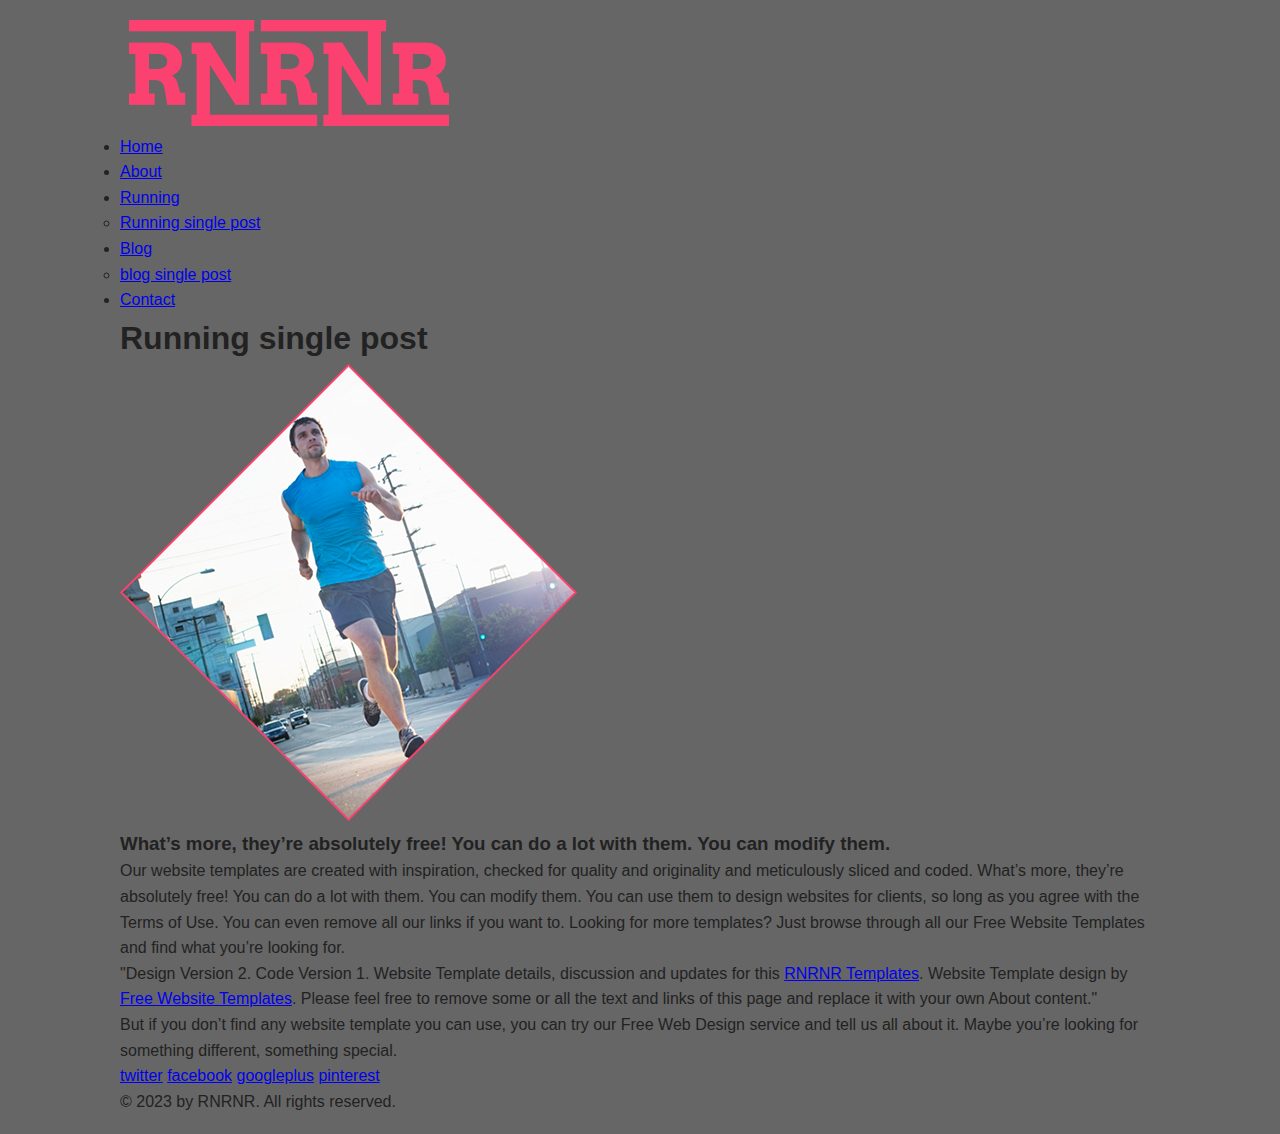
<file: runningsinglepost.html>
<!doctype html>
<!-- Website template by freewebsitetemplates.com -->
<html>
<head>
	<meta charset="UTF-8">
	<meta name="viewport" content="width=device-width, initial-scale=1.0">
	<title>running single post - Running</title>
	<link rel="stylesheet" href="css/style.css" type="text/css">
	<link rel="stylesheet" type="text/css" href="css/mobile.css">
	<script src="js/mobile.js" type="text/javascript"></script>
</head>
<body>
	<div id="page">
		<div id="header">
			<div id="navigation">
				<span id="mobile-navigation">&nbsp;</span>
				<a href="index.html" class="logo"><img src="images/logo.png" alt=""></a>
				<ul id="menu">
					<li>
						<a href="index.html">Home</a>
					</li>
					<li>
						<a href="about.html">About</a>
					</li>
					<li>
						<a href="running.html">Running</a>
						<ul>
							<li>
								<a href="runningsinglepost.html">Running single post</a>
							</li>
						</ul>
					</li>
					<li>
						<a href="blog.html">Blog</a>
						<ul>
							<li>
								<a href="blogsinglepost.html">blog single post</a>
							</li>
						</ul>
					</li>
					<li>
						<a href="contact.html">Contact</a>
					</li>
				</ul>
			</div>
		</div>
		<div id="body" class="runningsinglepost">
			<div>
				<h1>Running single post</h1>
				<img src="images/running-man.png" alt="">
				<h3><span>What’s more, they’re absolutely free! You can do a lot with them. You can modify them.</span></h3>
				<p>Our website templates are created with inspiration, checked for quality and originality and meticulously sliced and coded. What’s more, they’re absolutely free! You can do a lot with them. You can modify them. You can use them to design websites for clients, so long as you agree with the Terms of Use. You can even remove all our links if you want to. Looking for more templates? Just browse through all our Free Website Templates and find what you’re looking for.</p>
				<p><span>&#34;Design Version 2. Code Version 1. Website Template details, discussion and updates for this <a href="http://www.freewebsitetemplates.com/forum/f18/">RNRNR Templates</a>. Website Template design by <a href="http://www.freewebsitetemplates.com/">Free Website Templates</a>. Please feel free to remove some or all the text and links of this page and replace it with your own About content.&#34;</span></p>
				<p>But if you don’t find any website template you can use, you can try our Free Web Design service and tell us all about it. Maybe you’re looking for something different, something special.</p>
			</div>
		</div>
		<div id="footer">
			<div>
				<div class="connect">
					<a href="http://freewebsitetemplates.com/go/twitter/" class="twitter">twitter</a>
					<a href="http://freewebsitetemplates.com/go/facebook/" class="facebook">facebook</a>
					<a href="http://freewebsitetemplates.com/go/googleplus/" class="googleplus">googleplus</a>
					<a href="http://pinterest.com/fwtemplates/" class="pinterest">pinterest</a>
				</div>
				<p>&copy; 2023 by RNRNR. All rights reserved.</p>
			</div>
		</div>
	</div>
</body>
</html>
</file>
<file: css/style.css>
/* Główne ustawienia */
* {
	margin: 0;
	padding: 0;
	box-sizing: border-box;
	font-family: Arial, sans-serif;
}

body {
	color: #fff;
	margin: 20px auto;
	background: #666;
	color: #222;
	line-height: 1.6;
	max-width: 1040px;
}


/* Nagłówek */
header {
	margin: 0;
	padding: 0;
	position: relative;
	width: 100%;
	min-height: 227px;
	padding: 0 10px;
	background: #333;
	color: white;
	padding: 20px;
	box-shadow: 0 4px 8px rgba(0, 0, 0, 0.3);
}

header > h1 {
	color: #ffffff;
	font-family: 'Arial Black';
	font-size: 40px;
	font-weight: normal;
	line-height: 40px;
	margin: 0;
	padding: 0 0 20px;
	text-align: center;
	text-transform: uppercase;
}

header > h2 {
	color: #797979;
	font-family: 'Arial Black';
	font-size: 20px;
	font-weight: normal;
	line-height: 20px;
	padding: 0 0 20px;
	margin: 0;
	text-align: center;
	text-transform: uppercase;
}

/* Menu */
nav ul {
	display: block;
	/* float: right; */
	list-style: none outside none;
	margin: 0 auto;
	/* max-width: 1501px; */
	padding: 40px 0px 0px;
	text-align: center;
}

nav ul>li {
	display: inline-block;
	margin: 0 0 0 37px;
	padding: 0;
	width: auto;
}

.top-header {
	display: flex;
	align-items: center;
	/* pionowe wycentrowanie */
	gap: 20px;
	/* odstęp między logo a tytułami */
}

/* nav ul>li:first-child {
	font-weight: bold;
} */


header nav ul li a {
	color: #ffffff;
	font-family: "Arial Black";
	font-size: 14px;
	font-weight: normal;
	line-height: 14px;
	margin: 0;
	padding: 0;
	text-align: center;
	text-transform: uppercase;
	width: auto;
}

nav a {
	text-decoration: none;
	color: white;
	transition: 0.3s;
}

nav a:hover {
	color: #66aaff;
}

header ul li.selected a,
header div ul li.selected a:hover {
	color: #fb416f;
}

header ul li a:hover {
	color: #16ab88;
}

/* Treść */
main {
	max-width: 900px;
	margin: 20px auto;
	background: white;
	padding: 20px;
	border-radius: 10px;
	box-shadow: 0 4px 6px rgba(0, 0, 0, 0.1);
}

main>article {
	background: #ffffff;
	color: black;
	margin-bottom: 20px;
}

main > article:first-child {
	background-color: #dddddd;
}

.cytat {
	font-style: italic;
}


section ul li {
	margin-bottom: 6px;
}


/* Formularz */
form label {
	display: block;
	margin-bottom: 10px;
}

input[type="email"],
input[type="date"],
input[type="color"] {
	padding: 6px;
	border: 1px solid #888;
	border-radius: 5px;
}

input[type="submit"] {
	padding: 10px 20px;
	border: none;
	background: #333;
	color: white;
	cursor: pointer;
	border-radius: 5px;
	transition: 0.3s;
}

input[type="submit"]:hover {
	background: #555;
}


/* Fat footer */
footer {
	display: grid;
	grid-template-columns: repeat(3, 1fr);
	gap: 20px;
	background: #222;
	color: white;
	padding: 30px;
	margin-top: 40px;
	font-family: "Arial Black";
}

footer h4 {
	font-family: "Arial Black";
	margin-bottom: 10px;
}

footer ul {
	list-style: none;
}

footer li a {
	text-decoration: none;
	color: #aaa;
	transition: 0.3s;
}

footer li a:hover {
	color: white;
}
</file>
<file: css/mobile.css>
/* Website template by freewebsitetemplates.com */
@media only screen and (min-width : 320px) and (max-width : 568px) {
html {
	-webkit-text-size-adjust: none;
}
img {
	max-width: 100%;
}
#header {
	width: 100%;
}
#header div {
	min-height: 75px;
	padding: 0;
	width: 100%;
}
#header div ul {
	width: 100%;
}
#header div a.logo {
	display: block;
    float: left;
    height: auto;
   margin: 5% 0 2% 8%;
    padding: 0;
    width: 40%;
}
#header span#mobile-navigation {
	background: transparent url(../images/mobile/mobile-menu.png) no-repeat;
	display: block;
	height: 50px;
	margin: 0;
	padding: 0 0 0 0;
	position: absolute;
	right: 6%;
	top: 10px;
	width: 50px;
	z-index: 999;
}
#header div#navigation > ul {
	background: rgba(255, 255, 255, 0.8);
	border: 1px solid #000000;
	display: none;
	height: auto;
	padding: 0;
	position: absolute;
	right: 6%;
	top: 60px;
	width: 88%;
	z-index: 1000;
}
#header div#navigation > ul > li {
	border-left: 0;
	border-top: 1px solid #000000;
	margin: 0;
	padding: 0;
	position: relative;
	text-align: left;
	width: 100%;
}
#header div#navigation > ul > li:first-child {
	border-top: 0;
}
#header div#navigation > ul > li:hover {
	background-color: transparent;
}
#header div#navigation ul li a {
	color: #000000;
	display: block;
	font-family: Arial;
	font-size: 1.125em;
	font-weight: normal;
	height: 3em;
	line-height: 3.125em;
	padding: 0 10px;
	text-align: left;
	text-shadow: none;
}
#header .mobile-submenu {
	background: rgba(255, 255, 255, 0.8) url(../images/mobile/mobile-expand.png) no-repeat center;
	border-left: 1px solid #000000;
	display: inline-block;
	height: 3.4em;
	position: absolute;
	right: 0;
	top: 0;
	width: 50px;
	z-index: 0;
}
#header div#navigation ul li ul {
	border-top: 1px solid #000000;
	padding: 0;
	position: static;
	right: 0;
	text-align: left;
	width: 100%;
	z-index: 999;
}
#header div#navigation ul li ul, #header div#navigation ul li:hover ul {
	display: none;
}
#header div#navigation ul li {
	background: rgba(255, 255, 255, 0.8);
}
#header div#navigation ul li ul li {
	background: rgba(255, 255, 255, 0.8);
	border-top: 1px solid #000000;
	display: block;
	margin: 0;
	padding: 0;
	text-align: left;
}
#header div#navigation ul li ul li:first-child {
	border: none;
}
#header div#navigation ul li ul li a {
	background: rgba(255, 255, 255, 0.8);
	color: #000000;
	padding-left: 20px;
	text-align: left;
}
#header div#navigation ul li:hover a, #header div#navigation ul li.selected a, #header div#navigation ul li:hover ul li a, #header div#navigation ul li:hover ul li a:hover, #header div#navigation ul li ul li.selected a {
	display: block;
}
#header div#navigation ul li.selected > a {
	background: rgba(248, 98, 130, 0.8);
	color: #000000;
}
#body {
	margin: 0;
	padding: 0;
	width: 100%;
}
#body.home {
	margin: 0;
	padding: 0;
	width: 100%;
}
#body div {
	margin: 0 auto;
	padding: 10% 0 0 0;
	width: 95%;
}
#body div.header div h1 {
	font-family: Arial;
	font-size: 46px;
	font-weight: bolder;
	line-height: 46px;
	width: 100%;
}
#footer div .connect {
	float: none;
	margin: 0 auto;
	width: 154px;
}
}
@media only screen and (max-width : 568px) and (orientation : landscape) {
#header div a.logo img {
	margin: 5% 0 0 8%;
	width: 80%;
}
}
@media only screen and (max-width : 918px) {
#body {
	background-size: cover;
}
#body.home {
	margin: 0 auto;
	padding: 0;
	width: 100%;
}
#body div {
	margin: 0 auto;
	padding: 10% 0 0 0;
	width: 95%;
}
#body.home div.header div h1 {
	font-family: Arial;
	font-size: 48px;
	font-weight: bold;
	line-height: 48px;
	width: 99%;
}
#body.home div.header div span {
	width: 85%;
}
#body.home div.header div span a.email {
	width: 56%;
}
#body.home div.header div span a.signup {
	width: 36%;
}
#body.home div.body div h1 {
	font-family: Arial;
	font-size: 50px;
	font-weight: bold;
}
#body.home div.body div p {
	font-size: 20px;
	line-height: 35px;
	width: 90%;
}
#body.home div.body div a.more {
	font-family: Arial;
}
#footer div {
	margin: 0 auto;
	width: 90%;
}
#footer div p {
	float: none;
	text-align: center;
	width: 100%;
}
#footer div .connect {
	float: none;
	margin: 0 auto 18px;
	max-width: none;
	width: 154px;
}
#body div h1 {
	font-family: Arial;
	font-size: 35px;
	font-weight: bold;
	line-height: 35px;
}
#body div img {
	width: 90%;
}
#body div p {
	width: 90%;
}
#body.blogsinglepost div div h1 {
	padding: 0 0 0 5%;
}
#body.blogsinglepost div div p {
	display: block;
	margin: 0 auto 48px;
	width: 90%;
}
#body div h2 {
	font-size: 24px;
	font-weight: bold;
	line-height: 30px;
	margin: 0 auto;
	width: 90%;
}
#body div ul.gallery li {
	float: none;
	margin: 0 0 10% 0;
	width: 100%;
}
#body div ul.gallery li a img {
	float: none;
	width: 80%;
}
#body div h3 {
	width: 90%;
}
#body div ul {
	margin: 0;
	max-width: none;
	padding: 15% 0 0 0;
	width: 100%;
}
#body div ul li {
	margin: 0 auto;
	width: 90%;
}
#body div ul li img, #body.blogsinglepost div img {
	display: block;
	float: none;
	margin: 10% auto 10%;
	width: 90%;
}
#body div ul li div, #body.blogsinglepost div div {
	margin: 10% 0 0;
	padding: 0 0 10%;
	width: 100%;
}
#body div ul li div p {
	line-height: 24px;
	margin: 0 0 10% 0;
}
#body.contact div img {
	display: block;
	margin: 70px auto 37px;
	padding: 0;
	width: 90%;
}
#body.contact div p, #body.contact div a {
	width: 90%;
}
#body.contact div h4 {
	font-family: Arial;
	font-weight: bold;
}
#body.contact div form {
	display: block;
	margin: 0 auto;
	overflow: hidden;
	padding: 36px 0 0;
	width: 90%;
}
#body.contact div form input, #body.contact div form textarea {
	-webkit-appearance: none;
	border-radius: 0;
	margin: 0 auto 10%;
	width: 90%;
}
#body.runningsinglepost div img {
	width: 90%;
}
#body.running div {
	padding: 10% 0 10%;
}
}
</file>
<file: css/formularz.css>
nav a[href="formularz.html"] {
	color: #66aaff;
}

.papryka-form {
    background: #fff;
    padding: 20px;
    border-radius: 10px;
    max-width: 500px;
    margin: 20px auto;
    box-shadow: 0 4px 8px rgba(0,0,0,0.1);
}

.papryka-form h2 {
    margin-bottom: 15px;
    color: #ff4500;
}

.papryka-form label {
    display: block;
    margin-top: 10px;
    margin-bottom: 5px;
    font-weight: bold;
}

.papryka-form input[type="text"],
.papryka-form input[type="date"],
.papryka-form select,
.papryka-form textarea {
    width: 100%;
    padding: 8px;
    border: 1px solid #888;
    border-radius: 5px;
    font-size: 14px;
}

.papryka-form input[type="range"] {
    width: 100%;
}

.papryka-form input[type="submit"] {
    margin-top: 15px;
    padding: 10px 20px;
    background: #ff4500;
    color: white;
    border: none;
    border-radius: 5px;
    cursor: pointer;
    transition: 0.3s;
}

.papryka-form input[type="submit"]:hover {
    background: #e03e00;
}

#btn-zglos {
	display: block;
    margin: 20px auto 0 auto;
}
</file>
<file: css/galeria.css>
nav a[href="galeria.html"] {
	color: #66aaff;
}

.galeria {
    max-width: 1000px;
    margin: 30px auto;
    padding: 20px;
    background: #fff;
    border-radius: 10px;
    box-shadow: 0 4px 8px rgba(0,0,0,0.1);
}

.galeria h2 {
    text-align: center;
    margin-bottom: 20px;
    color: #ff4500;
}

.grid-container {
    display: grid;
    grid-template-columns: repeat(5, 1fr);
    grid-template-rows: repeat(3, 200px);
    gap: 15px;
}

.grid-container img {
    width: 100%;
    height: 100%;
    object-fit: cover;
    border-radius: 8px;
    transition: transform 0.3s, box-shadow 0.3s;
}

/* Efekt hover */
.grid-container img:hover {
    transform: scale(1.05);
    box-shadow: 0 8px 15px rgba(0,0,0,0.3);
}
</file>
<file: css/hobby.css>
nav a[href="hobby.html"] {
	color: #66aaff;
}


#pepper-table {
	width: 100%;
	border-collapse: collapse;
	margin: 20px 0;
	font-family: 'Segoe UI', Tahoma, Geneva, Verdana, sans-serif;
	box-shadow: 0 4px 8px rgba(0, 0, 0, 0.1);
	border-radius: 8px;
	overflow: hidden;
}

#pepper-table caption {
	caption-side: top;
	font-size: 1.5rem;
	font-weight: bold;
	margin-bottom: 10px;
	color: #333;
}

#pepper-table th, td {
	padding: 12px 15px;
	text-align: left;
}

#pepper-table thead {
	background-color: #ff4500;
	color: white;
	font-weight: bold;
}

#pepper-table tbody tr:nth-child(even) {
	background-color: #ffe5d4;
}

#pepper-table tbody tr:nth-child(odd) {
	background-color: #fff5f0;
}

#pepper-table tbody tr:hover {
	background-color: #ffd1b3;
	transition: 0.3s;
}

#pepper-table td {
	border-bottom: 1px solid #ddd;
}
</file>
<file: css/notes.css>
nav a[href="notes.html"] {
	color: #66aaff;
}

body {
	margin: 20px auto;
	font-family: 'Lato';
	background: #666;
	color: #fff;
}

* {
	margin: 0;
	padding: 0;
}

main h2 {
	font-family: 'Reenie Beanie';
	font-size: 2rem;
	font-weight: bold;
}

main p {
	font-family: 'Reenie Beanie';
	font-size: 2rem;
}

main ul,
main li {
	list-style: none;
}

main ul {
	display: flex;
	flex-wrap: wrap;
	justify-content: center;
}

main ul li a {
	text-decoration: none;
	color: #000;
	background: #ffc;
	display: block;
	height: 10em;
	width: 10em;
	padding: 1em;
	box-shadow: 5px 5px 7px rgba(33, 33, 33, .7);
	transition: transform .15s linear;
}

main ul li {
	margin: 1em;
}

main ul li:nth-child(even) a {
	transform: rotate(4deg);
	position: relative;
	top: 5px;
}

main ul li:nth-child(3n) a {
	transform: rotate(-3deg);
	position: relative;
	top: -5px;
	background:#cfc;
}

main ul li:nth-child(5n) a {
	transform: rotate(5deg);
	position: relative;
	top: -10px;
	background:#ccf; 
}

main ul li a:hover,
main ul li a:focus {
	box-shadow: 10px 10px 7px rgba(0, 0, 0, .7);
	transform: scale(1.25);
	position: relative;
	z-index: 5;
}
</file>
